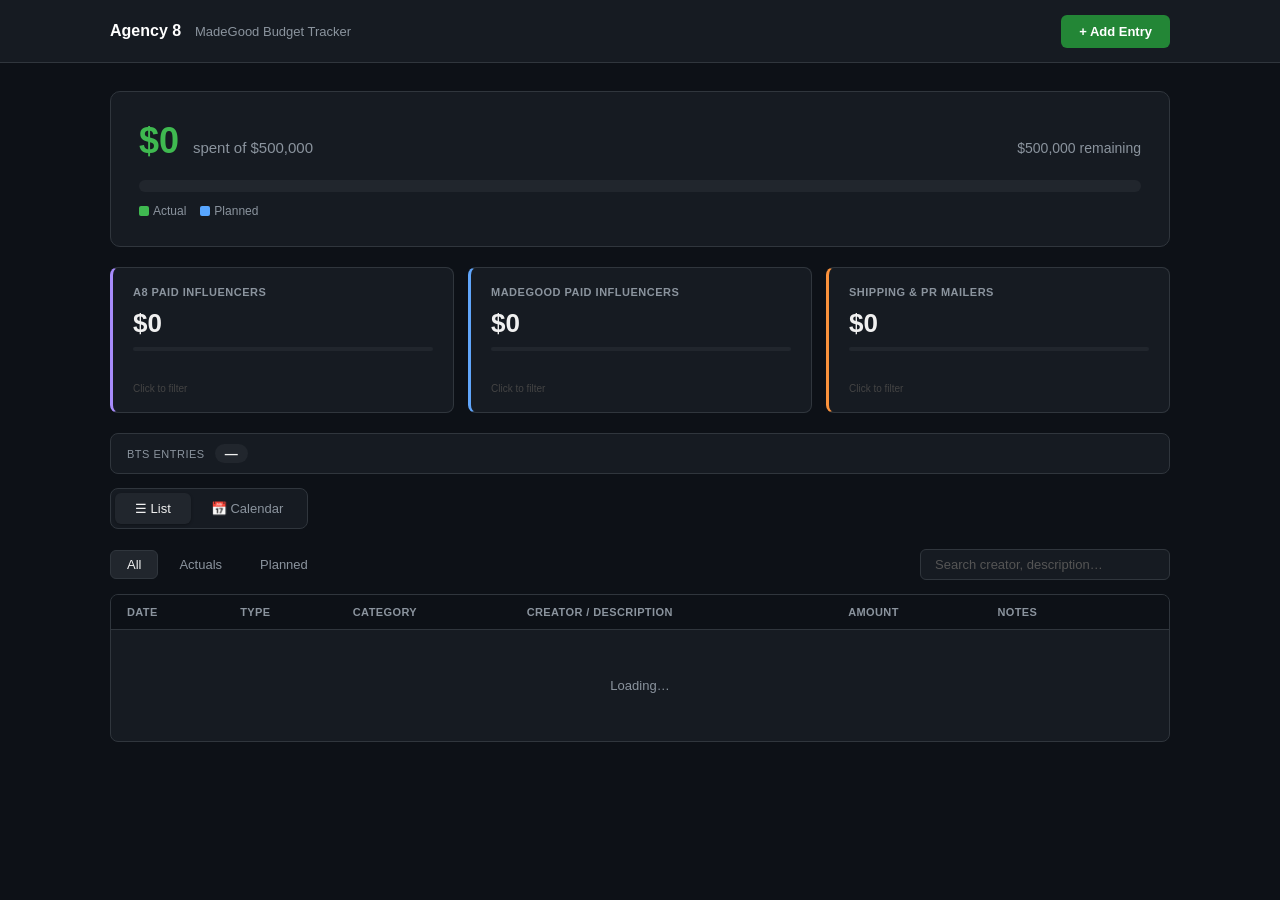
<file: index.html>
<!DOCTYPE html>                                                                                                                                                                                           
  <html lang="en">
  <head>                                                                                                                                                                                                    
    <meta charset="utf-8">                                  
    <meta name="viewport" content="width=device-width, initial-scale=1">
    <title>MadeGood — Budget Tracker</title>
    <link rel="stylesheet" href="style.css">                                                                                                                                                                
  </head>
  <body>                                                                                                                                                                                                    
  <div class="app">                                         
                                                                                                                                                                                                            
    <header class="header">
      <div class="header-inner">                                                                                                                                                                            
        <div class="header-left">                           
          <span class="logo">Agency 8</span>
          <span class="logo-sub">MadeGood Budget Tracker</span>                                                                                                                                             
        </div>
        <button class="btn-add" id="btn-add-entry">+ Add Entry</button>                                                                                                                                     
      </div>                                                                                                                                                                                                
    </header>
                                                                                                                                                                                                            
    <div class="container">                                 

      <!-- Budget bar -->                                                                                                                                                                                   
      <div class="budget-card">
        <div class="budget-top">                                                                                                                                                                            
          <div>                                             
            <span class="budget-num" id="total-spent">$0</span>
            <span class="budget-of">spent of $500,000</span>                                                                                                                                                
          </div>                                                                                                                                                                                            
          <span class="budget-rem" id="total-remaining">$500,000 remaining</span>                                                                                                                           
        </div>                                                                                                                                                                                              
        <div class="progress-track">                        
          <div class="progress-fill actual" id="progress-actual" style="width:0%"></div>                                                                                                                    
          <div class="progress-fill planned" id="progress-planned" style="width:0%"></div>
        </div>                                                                                                                                                                                              
        <div class="legend">
          <span class="legend-dot actual"></span> Actual &nbsp;&nbsp;                                                                                                                                       
          <span class="legend-dot planned"></span> Planned                                                                                                                                                  
        </div>
      </div>                                                                                                                                                                                                
                                                            
      <!-- Category cards -->                                                                                                                                                                               
      <div class="cat-grid">
        <div class="cat-card a8"   id="cc-a8_paid"       data-cat="a8_paid">                                                                                                                                
          <div class="cc-label">A8 Paid Influencers</div>                                                                                                                                                   
          <div class="cc-num"   id="cat-a8_paid-actual">$0</div>
          <div class="cc-bar-wrap"><div class="cc-bar-fill" id="cat-a8_paid-bar" style="width:0%"></div></div>                                                                                              
          <div class="cc-plan"  id="cat-a8_paid-planned"></div>                                                                                                                                             
          <div class="cc-hint">Click to filter</div>
        </div>                                                                                                                                                                                              
        <div class="cat-card mg"   id="cc-madegood_paid"  data-cat="madegood_paid">
          <div class="cc-label">MadeGood Paid Influencers</div>                                                                                                                                             
          <div class="cc-num"   id="cat-madegood_paid-actual">$0</div>
          <div class="cc-bar-wrap"><div class="cc-bar-fill" id="cat-madegood_paid-bar" style="width:0%"></div></div>                                                                                        
          <div class="cc-plan"  id="cat-madegood_paid-planned"></div>
          <div class="cc-hint">Click to filter</div>                                                                                                                                                        
        </div>                                              
        <div class="cat-card ship" id="cc-shipping"       data-cat="shipping">                                                                                                                              
          <div class="cc-label">Shipping &amp; PR Mailers</div>                                                                                                                                             
          <div class="cc-num"   id="cat-shipping-actual">$0</div>
          <div class="cc-bar-wrap"><div class="cc-bar-fill" id="cat-shipping-bar" style="width:0%"></div></div>                                                                                             
          <div class="cc-plan"  id="cat-shipping-planned"></div>
          <div class="cc-hint">Click to filter</div>                                                                                                                                                        
        </div>                                              
      </div>                                                                                                                                                                                                
                                                            
            <!-- BTS tally -->
      <div class="bts-tally">
        <span class="bts-label">BTS entries</span>
        <span class="bts-count" id="bts-count">—</span>
        <span class="bts-amt" id="bts-amt"></span>
      </div>

<!-- Active filter banner -->                                                                                                                                                                         
      <div class="filter-banner hidden" id="filter-banner">
        Showing: <strong id="filter-banner-label"></strong>                                                                                                                                                 
        <button class="filter-clear" id="filter-clear">✕ Clear filter</button>
      </div>                                                                                                                                                                                                
   
      <!-- View toggle -->                                                                                                                                                                                  
      <div class="view-toggle">                             
        <button class="vt-btn active" data-view="table" id="vt-table">☰ List</button>                                                                                                                       
        <button class="vt-btn"        data-view="calendar" id="vt-calendar">📅 Calendar</button>                                                                                                            
      </div>                                                                                                                                                                                                
                                                                                                                                                                                                            
      <!-- LIST VIEW -->                                    
      <div id="view-table">
        <div class="toolbar">                                                                                                                                                                               
          <div class="type-tabs">
            <button class="ttab active" data-filter="all">All</button>                                                                                                                                      
            <button class="ttab" data-filter="actual">Actuals</button>                                                                                                                                      
            <button class="ttab" data-filter="planned">Planned</button>
          </div>                                                                                                                                                                                            
          <input type="search" id="search-input" class="search-box" placeholder="Search creator, description…">
        </div>                                                                                                                                                                                              
        <div class="table-wrap">
          <table class="tbl">                                                                                                                                                                               
            <thead>                                         
              <tr>                                                                                                                                                                                          
                <th class="sh" data-col="date">Date</th>    
                <th class="sh" data-col="entry_type">Type</th>
                <th class="sh" data-col="category">Category</th>                                                                                                                                            
                <th>Creator / Description</th>
                <th class="sh" data-col="amount">Amount</th>                                                                                                                                                
                <th>Notes</th>                              
                <th></th>                                                                                                                                                                                   
              </tr>                                                                                                                                                                                         
            </thead>
            <tbody id="entries-tbody">                                                                                                                                                                      
              <tr><td colspan="7" class="empty-cell">Loading…</td></tr>
            </tbody>                                                                                                                                                                                        
          </table>
        </div>                                                                                                                                                                                              
      </div>                                                

      <!-- CALENDAR VIEW -->
      <div id="view-calendar" class="hidden">
        <div class="cal-nav-row">                                                                                                                                                                           
          <button class="cal-btn" id="cal-prev">← Prev</button>
          <span class="cal-month-label" id="cal-title"></span>                                                                                                                                              
          <button class="cal-btn" id="cal-next">Next →</button>                                                                                                                                             
        </div>                                                                                                                                                                                              
        <div class="cal-key">                                                                                                                                                                               
          <span class="cal-dot a8_paid">A8 Paid Influencers</span>
          <span class="cal-dot madegood_paid">MadeGood Paid Influencers</span>                                                                                                                              
          <span class="cal-dot shipping">Shipping &amp; PR Mailers</span>                                                                                                                                   
          <span class="cal-key-dim">Dimmed = planned only</span>                                                                                                                                            
        </div>                                                                                                                                                                                              
        <div class="cal-dow-row">                           
          <div>Sun</div><div>Mon</div><div>Tue</div><div>Wed</div>                                                                                                                                          
          <div>Thu</div><div>Fri</div><div>Sat</div>                                                                                                                                                        
        </div>                                                                                                                                                                                              
        <div class="cal-grid" id="cal-days"></div>                                                                                                                                                          
        <div class="cal-detail hidden" id="cal-detail">                                                                                                                                                     
          <div class="cal-detail-hdr">                                                                                                                                                                      
            <span id="cal-detail-date"></span>
            <button class="cal-close" id="cal-detail-close">✕</button>                                                                                                                                      
          </div>                                                                                                                                                                                            
          <table class="tbl">
            <thead>                                                                                                                                                                                         
              <tr><th>Type</th><th>Category</th><th>Creator / Description</th><th>Amount</th><th>Notes</th></tr>
            </thead>                                                                                                                                                                                        
            <tbody id="cal-detail-tbody"></tbody>
          </table>                                                                                                                                                                                          
        </div>                                                                                                                                                                                              
      </div>
                                                                                                                                                                                                            
    </div>                                                  

    <!-- Add / Edit Entry Modal -->
    <div class="overlay hidden" id="modal-overlay">
      <div class="modal">                                                                                                                                                                                   
        <div class="modal-hdr">
          <h3 id="modal-title">Add Entry</h3>                                                                                                                                                               
          <button class="modal-x" id="modal-close">✕</button>
        </div>                                                                                                                                                                                              
        <form id="entry-form">
          <div class="form-row">                                                                                                                                                                            
            <div class="fld">                               
              <label>Date</label>                                                                                                                                                                           
              <input type="date" id="f-date" required>
            </div>                                                                                                                                                                                          
            <div class="fld">                               
              <label>Type</label>
              <select id="f-type" required>
                <option value="actual">Actual</option>                                                                                                                                                      
                <option value="planned">Planned</option>
              </select>                                                                                                                                                                                     
            </div>                                          
          </div>
          <div class="fld">
            <label>Category</label>
            <select id="f-category" required>                                                                                                                                                               
              <option value="">— select —</option>
              <option value="a8_paid">A8 Paid Influencers</option>                                                                                                                                          
              <option value="madegood_paid">MadeGood Paid Influencers</option>                                                                                                                              
              <option value="shipping">Shipping &amp; PR Mailers</option>
            </select>                                                                                                                                                                                       
          </div>                                            
          <div class="fld" id="field-handle">                                                                                                                                                               
            <label>Creator Handle</label>
            <input type="text" id="f-handle" placeholder="@username">                                                                                                                                       
          </div>                                                                                                                                                                                            
          <div class="fld">
            <label>Description</label>                                                                                                                                                                      
            <input type="text" id="f-description" placeholder="e.g. Wave 1 PR mailers…">
          </div>                                                                                                                                                                                            
          <div class="fld">
            <label>Amount ($)</label>                                                                                                                                                                       
            <input type="number" id="f-amount" min="0" step="0.01" required placeholder="0.00">
          </div>                                                                                                                                                                                            
          <div class="fld">
            <label>Notes <span style="font-weight:400;text-transform:none;font-size:10px">(optional)</span></label>                                                                                         
            <textarea id="f-notes" rows="2" placeholder="Any extra context…"></textarea>                                                                                                                    
          </div>                                                                                                                                                                                            
          <div class="modal-footer">                                                                                                                                                                        
            <button type="button" class="btn-sec" id="btn-cancel">Cancel</button>                                                                                                                           
            <button type="submit" class="btn-pri" id="btn-submit">Add Entry</button>
          </div>                                                                                                                                                                                            
        </form>
      </div>                                                                                                                                                                                                
    </div>                                                  

    <!-- Convert to Actual -->                                                                                                                                                                              
    <div class="overlay hidden" id="convert-overlay">
      <div class="modal modal-sm">                                                                                                                                                                          
        <div class="modal-hdr">                             
          <h3>Convert to Actual</h3>                                                                                                                                                                        
          <button class="modal-x" id="convert-close">✕</button>
        </div>                                                                                                                                                                                              
        <p style="color:#8b949e;font-size:13px;margin-bottom:16px">Planned: <strong id="convert-planned-amt" style="color:#58a6ff"></strong></p>
        <div class="fld">                                                                                                                                                                                   
          <label>Actual Amount ($)</label>
          <input type="number" id="convert-amount" min="0" step="0.01" placeholder="0.00">                                                                                                                  
          <div id="convert-diff" class="convert-diff"></div>                                                                                                                                                
        </div>                                                                                                                                                                                              
        <div class="modal-footer">                                                                                                                                                                          
          <button class="btn-sec" id="convert-cancel">Cancel</button>                                                                                                                                       
          <button class="btn-pri" id="convert-confirm">Mark as Actual</button>
        </div>                                                                                                                                                                                              
      </div>
    </div>                                                                                                                                                                                                  
                                                            
    <!-- Delete confirm -->
    <div class="overlay hidden" id="delete-overlay">
      <div class="modal modal-sm">
        <div class="modal-hdr"><h3>Delete this entry?</h3></div>                                                                                                                                            
        <p style="color:#8b949e;font-size:13px;margin-bottom:20px">This cannot be undone.</p>
        <div class="modal-footer">                                                                                                                                                                          
          <button class="btn-sec" id="delete-cancel">Cancel</button>
          <button class="btn-danger" id="delete-confirm">Delete</button>                                                                                                                                    
        </div>                                                                                                                                                                                              
      </div>
    </div>                                                                                                                                                                                                  
                                                            
  </div>
  <script src="config.js"></script>
  <script src="app.js"></script>
  </body>
  </html>
</file>
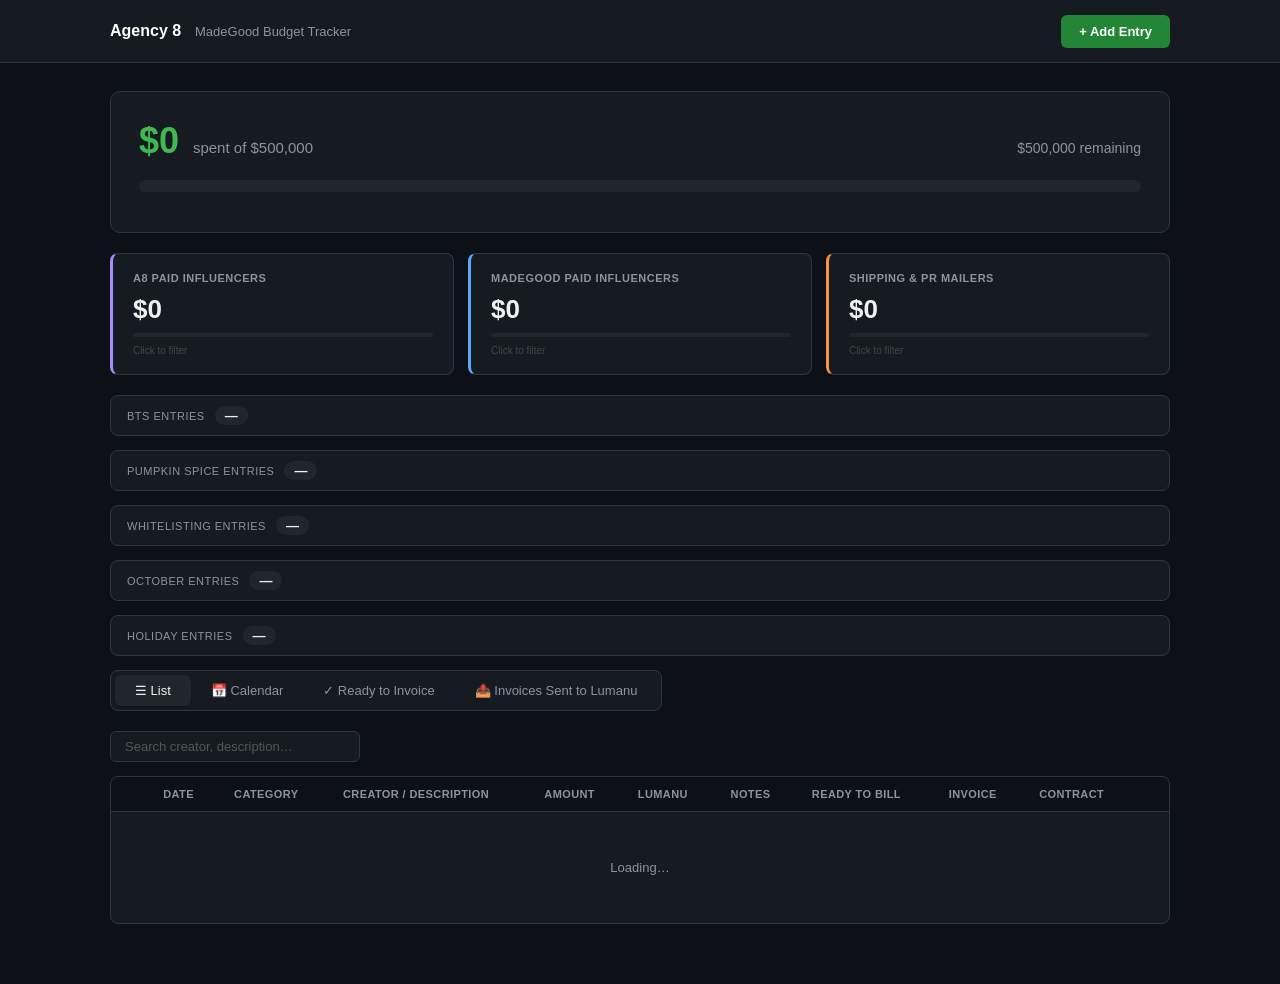
<file: docs/index.html>
<!DOCTYPE html>
<html lang="en">
<head>
  <meta charset="utf-8">
  <meta name="viewport" content="width=device-width, initial-scale=1">
  <title>MadeGood — Budget Tracker</title>
  <link rel="stylesheet" href="style.css">
</head>
<body>
<div class="app">

  <header class="header">
    <div class="header-inner">
      <div class="header-left">
        <span class="logo">Agency 8</span>
        <span class="logo-sub">MadeGood Budget Tracker</span>
      </div>
      <button class="btn-add" id="btn-add-entry">+ Add Entry</button>
    </div>
  </header>

  <div class="container">

    <!-- Budget bar -->
    <div class="budget-card">
      <div class="budget-top">
        <div>
          <span class="budget-num" id="total-spent">$0</span>
          <span class="budget-of">spent of $500,000</span>
        </div>
        <span class="budget-rem" id="total-remaining">$500,000 remaining</span>
      </div>
      <div class="progress-track">
        <div class="progress-fill actual" id="progress-actual" style="width:0%"></div>
      </div>
    </div>

    <!-- DocuSign inbox (pending review) -->
    <div class="budget-card hidden" id="inbox-section" style="border:1px solid #d29922;background:#1c1607">
      <div style="font-weight:700;margin-bottom:2px">📥 Needs Review <span id="inbox-count" style="color:#d29922"></span></div>
      <div style="color:#8b949e;font-size:12px;margin-bottom:6px" id="inbox-desc"></div>
      <div id="inbox-list"></div>
    </div>

    <!-- Category cards -->
    <div class="cat-grid">
      <div class="cat-card a8"   id="cc-a8_paid"       data-cat="a8_paid">
        <div class="cc-label">A8 Paid Influencers</div>
        <div class="cc-num"   id="cat-a8_paid-actual">$0</div>
        <div class="cc-bar-wrap"><div class="cc-bar-fill" id="cat-a8_paid-bar" style="width:0%"></div></div>
        <div class="cc-hint">Click to filter</div>
      </div>
      <div class="cat-card mg"   id="cc-madegood_paid"  data-cat="madegood_paid">
        <div class="cc-label">MadeGood Paid Influencers</div>
        <div class="cc-num"   id="cat-madegood_paid-actual">$0</div>
        <div class="cc-bar-wrap"><div class="cc-bar-fill" id="cat-madegood_paid-bar" style="width:0%"></div></div>
        <div class="cc-hint">Click to filter</div>
      </div>
      <div class="cat-card ship" id="cc-shipping"       data-cat="shipping">
        <div class="cc-label">Shipping &amp; PR Mailers</div>
        <div class="cc-num"   id="cat-shipping-actual">$0</div>
        <div class="cc-bar-wrap"><div class="cc-bar-fill" id="cat-shipping-bar" style="width:0%"></div></div>
        <div class="cc-hint">Click to filter</div>
      </div>
    </div>

    <!-- BTS tally -->
    <div class="bts-tally">
      <span class="bts-label">BTS entries</span>
      <span class="bts-count" id="bts-count">—</span>
      <span class="bts-amt" id="bts-amt"></span>
    </div>

    <!-- Pumpkin Spice tally -->
    <div class="bts-tally">
      <span class="bts-label">Pumpkin Spice entries</span>
      <span class="bts-count" id="ps-count">—</span>
      <span class="bts-amt" id="ps-amt"></span>
    </div>

    <!-- Whitelisting tally -->
    <div class="bts-tally">
      <span class="bts-label">Whitelisting entries</span>
      <span class="bts-count" id="wl-count">—</span>
      <span class="bts-amt" id="wl-amt"></span>
    </div>

    <!-- October campaign tally -->
    <div class="bts-tally">
      <span class="bts-label">October entries</span>
      <span class="bts-count" id="oct-count">—</span>
      <span class="bts-amt" id="oct-amt"></span>
    </div>

    <!-- Holiday campaign tally -->
    <div class="bts-tally">
      <span class="bts-label">Holiday entries</span>
      <span class="bts-count" id="hol-count">—</span>
      <span class="bts-amt" id="hol-amt"></span>
    </div>

    <!-- Active filter banner -->
    <div class="filter-banner hidden" id="filter-banner">
      Showing: <strong id="filter-banner-label"></strong>
      <button class="filter-clear" id="filter-clear">✕ Clear filter</button>
    </div>

    <!-- View toggle -->
    <div class="view-toggle">
      <button class="vt-btn active" data-view="table" id="vt-table">☰ List</button>
      <button class="vt-btn"        data-view="calendar" id="vt-calendar">📅 Calendar</button>
      <button class="vt-btn"        data-view="invoice"  id="vt-invoice">✓ Ready to Invoice</button>
      <button class="vt-btn"        data-view="sent"     id="vt-sent">📤 Invoices Sent to Lumanu</button>
    </div>

    <!-- LIST VIEW -->
    <div id="view-table">
      <div class="toolbar">
        <input type="search" id="search-input" class="search-box" placeholder="Search creator, description…">
      </div>

      <!-- Lumanu bulk export bar -->
      <div class="lumanu-export-bar hidden" id="lumanu-export-bar">
        <span id="lumanu-export-count">0 selected</span>
        <button class="btn-sec" id="btn-clear-selection">Clear</button>
        <button class="btn-pri" id="btn-export-lumanu">⬇ Send to Lumanu</button>
      </div>

      <div class="table-wrap">
        <table class="tbl">
          <thead>
            <tr>
              <th></th>
              <th class="sh" data-col="date">Date</th>
              <th class="sh" data-col="category">Category</th>
              <th>Creator / Description</th>
              <th class="sh" data-col="amount">Amount</th>
              <th>Lumanu</th>
              <th>Notes</th>
              <th>Ready to Bill</th>
              <th>Invoice</th>
              <th>Contract</th>
              <th></th>
            </tr>
          </thead>
          <tbody id="entries-tbody">
            <tr><td colspan="11" class="empty-cell">Loading…</td></tr>
          </tbody>
        </table>
      </div>
    </div>

    <!-- CALENDAR VIEW -->
    <div id="view-calendar" class="hidden">
      <div class="cal-nav-row">
        <button class="cal-btn" id="cal-prev">← Prev</button>
        <span class="cal-month-label" id="cal-title"></span>
        <button class="cal-btn" id="cal-next">Next →</button>
      </div>
      <div class="cal-key">
        <span class="cal-dot a8_paid">A8 Paid Influencers</span>
        <span class="cal-dot madegood_paid">MadeGood Paid Influencers</span>
        <span class="cal-dot shipping">Shipping &amp; PR Mailers</span>
      </div>
      <div class="cal-dow-row">
        <div>Sun</div><div>Mon</div><div>Tue</div><div>Wed</div>
        <div>Thu</div><div>Fri</div><div>Sat</div>
      </div>
      <div class="cal-grid" id="cal-days"></div>
      <div class="cal-detail hidden" id="cal-detail">
        <div class="cal-detail-hdr">
          <span id="cal-detail-date"></span>
          <button class="cal-close" id="cal-detail-close">✕</button>
        </div>
        <table class="tbl">
          <thead>
            <tr><th>Category</th><th>Creator / Description</th><th>Amount</th><th>Notes</th></tr>
          </thead>
          <tbody id="cal-detail-tbody"></tbody>
        </table>
      </div>
    </div>

    <!-- INVOICE VIEW -->
    <div id="view-invoice" class="hidden">
      <div class="invoice-summary" id="invoice-summary"></div>
      <div class="table-wrap">
        <table class="tbl">
          <thead>
            <tr>
              <th class="sh" data-col="date">Date</th>
              <th class="sh" data-col="category">Category</th>
              <th>Creator / Description</th>
              <th class="sh" data-col="amount">Amount</th>
              <th>Notes</th>
              <th></th>
            </tr>
          </thead>
          <tbody id="invoice-tbody">
            <tr><td colspan="6" class="empty-cell">No entries marked ready to invoice.</td></tr>
          </tbody>
        </table>
      </div>
    </div>

    <!-- SENT TO LUMANU VIEW -->
    <div id="view-sent" class="hidden">
      <div class="invoice-summary" id="sent-summary"></div>
      <button class="btn-sec" id="btn-refresh-lumanu" style="margin-bottom:12px">🔄 Refresh Lumanu Status</button>
      <div class="table-wrap">
        <table class="tbl">
          <thead>
            <tr>
              <th class="sh" data-col="date">Date</th>
              <th class="sh" data-col="category">Category</th>
              <th>Creator / Description</th>
              <th class="sh" data-col="amount">Amount</th>
              <th>Sent To</th>
              <th>Lumanu Status</th>
            </tr>
          </thead>
          <tbody id="sent-tbody">
            <tr><td colspan="6" class="empty-cell">No invoices sent to Lumanu yet.</td></tr>
          </tbody>
        </table>
      </div>
    </div>

  </div>

  <!-- Add Entry Modal -->
  <div class="overlay hidden" id="modal-overlay">
    <div class="modal">
      <div class="modal-hdr">
        <h3 id="modal-title">Add Entry</h3>
        <button class="modal-x" id="modal-close">✕</button>
      </div>
      <form id="entry-form">
        <div class="fld">
          <label>Date</label>
          <input type="date" id="f-date" required>
        </div>
        <div class="fld">
          <label>Category</label>
          <select id="f-category" required>
            <option value="">— select —</option>
            <option value="a8_paid">A8 Paid Influencers</option>
            <option value="madegood_paid">MadeGood Paid Influencers</option>
            <option value="shipping">Shipping &amp; PR Mailers</option>
          </select>
        </div>
        <div class="fld" id="field-handle">
          <label>Creator Handle</label>
          <input type="text" id="f-handle" placeholder="@username">
        </div>
        <div class="fld">
          <label>Description</label>
          <input type="text" id="f-description" placeholder="e.g. Wave 1 PR mailers…">
        </div>
        <div class="fld">
          <label>Amount ($)</label>
          <input type="number" id="f-amount" min="0" step="0.01" required placeholder="0.00">
        </div>
        <div class="fld">
          <label>Notes <span style="font-weight:400;text-transform:none;font-size:10px">(optional)</span></label>
          <textarea id="f-notes" rows="2" placeholder="Any extra context…"></textarea>
        </div>
        <div id="field-lumanu">
          <div class="fld">
            <label>Lumanu Billing ID <span style="font-weight:400;text-transform:none;font-size:10px">(Lumanu ID or billing email)</span></label>
            <input type="text" id="f-billing-id" placeholder="LU5231USHA or creator@email.com">
          </div>
          <div class="form-row">
            <div class="fld">
              <label>Due Date</label>
              <input type="date" id="f-due-date">
            </div>
            <div class="fld">
              <label>PO # <span style="font-weight:400;text-transform:none;font-size:10px">(optional)</span></label>
              <input type="text" id="f-po" placeholder="14512">
            </div>
          </div>
          <div class="fld">
            <label>Lumanu Status</label>
            <select id="f-lumanu-status">
              <option value="not_sent">Not Sent</option>
              <option value="needs_approval">Needs Approval</option>
              <option value="approved">Approved</option>
              <option value="pending">Pending</option>
              <option value="issued">Issued</option>
              <option value="canceled">Canceled</option>
            </select>
          </div>
        </div>
        <div class="modal-footer">
          <button type="button" class="btn-sec" id="btn-cancel">Cancel</button>
          <button type="submit" class="btn-pri" id="btn-submit">Add Entry</button>
        </div>
      </form>
    </div>
  </div>

  <!-- Delete confirm -->
  <div class="overlay hidden" id="delete-overlay">
    <div class="modal modal-sm">
      <div class="modal-hdr"><h3>Delete this entry?</h3></div>
      <p style="color:#8b949e;font-size:13px;margin-bottom:20px">This cannot be undone.</p>
      <div class="modal-footer">
        <button class="btn-sec" id="delete-cancel">Cancel</button>
        <button class="btn-danger" id="delete-confirm">Delete</button>
      </div>
    </div>
  </div>

  <!-- Possible duplicate (2026-10-14, Emmett — invoices coming through that
       duplicate an already-manually-added entry for the same creator) -->
  <div class="overlay hidden" id="dup-overlay">
    <div class="modal">
      <div class="modal-hdr"><h3>Possible duplicate</h3></div>
      <p style="color:#8b949e;font-size:13px;margin-bottom:14px">
        <strong id="dup-handle"></strong> already has an entry in this tracker — is this the same payment?
      </p>
      <div id="dup-compare" style="display:grid;grid-template-columns:1fr 1fr;gap:12px;margin-bottom:20px"></div>
      <div class="modal-footer">
        <button class="btn-sec" id="dup-keep-both">No, keep both</button>
        <button class="btn-pri" id="dup-replace">Yes, replace the old one</button>
      </div>
    </div>
  </div>

</div>
<script src="config.js"></script>
<script src="app.js"></script>
</body>
</html>
</file>
<file: style.css>
* { box-sizing: border-box; margin: 0; padding: 0; }                                                                                                                                                      
   
  body {                                                                                                                                                                                                    
    background: #0d1117;                                    
    color: #f0f0f0;                                                                                                                                                                                         
    font-family: -apple-system, BlinkMacSystemFont, 'Segoe UI', sans-serif;
    font-size: 14px;                                                                                                                                                                                        
    min-height: 100vh;                                      
  }                                                                                                                                                                                                         
  
  .container {                                                                                                                                                                                              
    max-width: 1100px;                                      
    margin: 0 auto;
    padding: 28px 20px 60px;
  }                                                                                                                                                                                                         
  
  /* ── Header ── */                                                                                                                                                                                        
  .header { background: #161b22; border-bottom: 1px solid #30363d; }
  .header-inner {                                                                                                                                                                                           
    max-width: 1100px; margin: 0 auto;                                                                                                                                                                      
    display: flex; align-items: center;                                                                                                                                                                     
    justify-content: space-between;                                                                                                                                                                         
    height: 62px; padding: 0 20px;                          
  }                                                                                                                                                                                                         
  .logo { font-size: 16px; font-weight: 700; color: #fff; }
  .logo-sub { font-size: 13px; color: #8b949e; margin-left: 10px; }                                                                                                                                         
  .btn-add {                                                                                                                                                                                                
    background: #238636; border: none; border-radius: 6px;                                                                                                                                                  
    color: #fff; cursor: pointer; font-size: 13px;                                                                                                                                                          
    font-weight: 600; padding: 9px 18px;                                                                                                                                                                    
    transition: background 0.15s;                           
  }                                                                                                                                                                                                         
  .btn-add:hover { background: #2ea043; }                   
                                                                                                                                                                                                            
  /* ── Budget card ── */
  .budget-card {                                                                                                                                                                                            
    background: #161b22; border: 1px solid #30363d;         
    border-radius: 10px; padding: 28px;                                                                                                                                                                     
    margin-bottom: 20px;
  }                                                                                                                                                                                                         
  .budget-top {                                             
    display: flex; justify-content: space-between;                                                                                                                                                          
    align-items: baseline; flex-wrap: wrap;
    gap: 8px; margin-bottom: 18px;                                                                                                                                                                          
  }                                                                                                                                                                                                         
  .budget-num  { font-size: 36px; font-weight: 700; color: #3fb950; }
  .budget-of   { font-size: 15px; color: #8b949e; margin-left: 10px; }                                                                                                                                      
  .budget-rem  { font-size: 14px; color: #8b949e; }         
  .progress-track {                                                                                                                                                                                         
    height: 12px; background: #21262d;                      
    border-radius: 6px; overflow: hidden;                                                                                                                                                                   
    display: flex; margin-bottom: 12px;                                                                                                                                                                     
  }
  .progress-fill { height: 100%; transition: width 0.5s ease; }                                                                                                                                             
  .progress-fill.actual  { background: #3fb950; }                                                                                                                                                           
  .progress-fill.planned { background: #58a6ff; }
  .legend { font-size: 12px; color: #8b949e; display: flex; align-items: center; gap: 4px; }                                                                                                                
  .legend-dot {                                                                                                                                                                                             
    display: inline-block; width: 10px; height: 10px;                                                                                                                                                       
    border-radius: 2px;                                                                                                                                                                                     
  }                                                                                                                                                                                                         
  .legend-dot.actual  { background: #3fb950; }                                                                                                                                                              
  .legend-dot.planned { background: #58a6ff; }
                                                                                                                                                                                                            
  /* ── Category cards ── */                                
  .cat-grid {
    display: grid; grid-template-columns: repeat(3, 1fr);                                                                                                                                                   
    gap: 14px; margin-bottom: 20px;
  }                                                                                                                                                                                                         
  @media (max-width: 680px) { .cat-grid { grid-template-columns: 1fr; } }
                                                                                                                                                                                                            
  .cat-card {
    background: #161b22; border: 1px solid #30363d;                                                                                                                                                         
    border-radius: 8px; padding: 18px 20px;                 
    border-left: 3px solid transparent;                                                                                                                                                                     
    cursor: pointer; transition: background 0.15s, border-color 0.15s;
    position: relative;                                                                                                                                                                                     
  }                                                         
  .cat-card:hover { background: #1c2128; }                                                                                                                                                                  
  .cat-card.selected {                                                                                                                                                                                      
    background: #1c2128;
    outline: 2px solid #58a6ff;                                                                                                                                                                             
    outline-offset: -1px;                                                                                                                                                                                   
  }
  .cat-card.a8   { border-left-color: #a78bfa; }                                                                                                                                                            
  .cat-card.mg   { border-left-color: #60a5fa; }                                                                                                                                                            
  .cat-card.ship { border-left-color: #fb923c; }
                                                                                                                                                                                                            
  .cc-label {                                               
    font-size: 11px; text-transform: uppercase;                                                                                                                                                             
    letter-spacing: 0.5px; color: #8b949e;                                                                                                                                                                  
    font-weight: 600; margin-bottom: 10px;
  }                                                                                                                                                                                                         
  .cc-num   { font-size: 26px; font-weight: 700; margin-bottom: 4px; }
  .cc-plan  { font-size: 12px; color: #58a6ff; min-height: 18px; }                                                                                                                                          
  .cc-hint  { font-size: 10px; color: #444; margin-top: 8px; }                                                                                                                                              
                                                                                                                                                                                                            
  .cc-bar-wrap {                                                                                                                                                                                            
    height: 4px; background: #21262d;                       
    border-radius: 2px; overflow: hidden;                                                                                                                                                                   
    margin: 8px 0 6px;                                                                                                                                                                                      
  }
  .cc-bar-fill {                                                                                                                                                                                            
    height: 100%; background: #3fb950;                      
    border-radius: 2px; transition: width 0.5s ease;                                                                                                                                                        
  }
                                                                                                                                                                                                            
  /* ── Filter banner ── */                                 
  .filter-banner {
    background: #0d1f3c; border: 1px solid #1d4ed8;                                                                                                                                                         
    border-radius: 6px; padding: 10px 16px;                                                                                                                                                                 
    margin-bottom: 16px; font-size: 13px;                                                                                                                                                                   
    display: flex; align-items: center; gap: 12px;                                                                                                                                                          
    color: #93c5fd;                                         
  }                                                                                                                                                                                                         
  .filter-clear {                                           
    background: none; border: 1px solid #1d4ed8;                                                                                                                                                            
    border-radius: 4px; color: #93c5fd;
    cursor: pointer; font-size: 12px; padding: 3px 10px;                                                                                                                                                    
    margin-left: auto;                                                                                                                                                                                      
  }
  .filter-clear:hover { background: #1d4ed8; color: #fff; }                                                                                                                                                 
                                                                                                                                                                                                            
  /* ── View toggle ── */
  .view-toggle {                                                                                                                                                                                            
    display: flex; gap: 0;                                  
    background: #161b22; border: 1px solid #30363d;
    border-radius: 8px; padding: 4px;                                                                                                                                                                       
    width: fit-content; margin-bottom: 20px;
  }                                                                                                                                                                                                         
  .vt-btn {                                                 
    background: none; border: none;                                                                                                                                                                         
    border-radius: 6px; color: #8b949e;                     
    cursor: pointer; font-size: 13px; font-weight: 500;                                                                                                                                                     
    padding: 8px 20px; transition: all 0.15s;
  }                                                                                                                                                                                                         
  .vt-btn:hover { color: #f0f0f0; }                         
  .vt-btn.active {                                                                                                                                                                                          
    background: #21262d; color: #f0f0f0;                    
    box-shadow: 0 1px 3px rgba(0,0,0,0.3);
  }                                                                                                                                                                                                         
   
  /* ── Toolbar ── */                                                                                                                                                                                       
  .toolbar {                                                
    display: flex; align-items: center;
    justify-content: space-between;
    gap: 12px; margin-bottom: 14px; flex-wrap: wrap;                                                                                                                                                        
  }
  .type-tabs { display: flex; gap: 4px; }                                                                                                                                                                   
  .ttab {                                                   
    background: none; border: 1px solid transparent;
    border-radius: 6px; color: #8b949e;
    cursor: pointer; font-size: 13px; padding: 6px 16px;
    transition: all 0.15s;                                                                                                                                                                                  
  }
  .ttab:hover { color: #f0f0f0; }                                                                                                                                                                           
  .ttab.active {                                            
    background: #21262d; border-color: #30363d;
    color: #f0f0f0;
  }
  .search-box {
    background: #161b22; border: 1px solid #30363d;
    border-radius: 6px; color: #f0f0f0;
    font-size: 13px; outline: none;
    padding: 7px 14px; width: 250px;
    transition: border-color 0.15s;
  }
  .search-box:focus { border-color: #58a6ff; }
  .search-box::placeholder { color: #555; }

  /* ── Table ── */
  .table-wrap {
    background: #161b22; border: 1px solid #30363d;
    border-radius: 8px; overflow: hidden;
  }
  .tbl { width: 100%; border-collapse: collapse; font-size: 13px; }                                                                                                                                         
  .tbl th {
    background: #0d1117; color: #8b949e;                                                                                                                                                                    
    font-size: 11px; font-weight: 600;                                                                                                                                                                      
    letter-spacing: 0.4px; padding: 11px 16px;
    text-align: left; text-transform: uppercase;                                                                                                                                                            
    border-bottom: 1px solid #30363d; white-space: nowrap;  
  }                                                                                                                                                                                                         
  .tbl th.sh { cursor: pointer; user-select: none; }        
  .tbl th.sh:hover { color: #f0f0f0; }                                                                                                                                                                      
  .tbl th.sorted { color: #58a6ff; }
  .tbl td {                                                                                                                                                                                                 
    padding: 13px 16px; border-bottom: 1px solid #21262d;   
    vertical-align: middle;
  }
  .tbl tr:last-child td { border-bottom: none; }                                                                                                                                                            
  .tbl tr:hover td { background: #1c2128; }
  .tbl tr.dim td { opacity: 0.75; }                                                                                                                                                                         
  .empty-cell {                                                                                                                                                                                             
    color: #8b949e; text-align: center;
    padding: 48px !important;                                                                                                                                                                               
  }                                                         
                                                                                                                                                                                                            
  /* Badges */                                              
  .badge-type {
    display: inline-block; font-size: 10px; font-weight: 700;                                                                                                                                               
    padding: 3px 9px; border-radius: 10px; white-space: nowrap;
  }                                                                                                                                                                                                         
  .badge-type.actual  { background: #0d2d1a; color: #3fb950; }
  .badge-type.planned { background: #0d1f3c; color: #58a6ff; }                                                                                                                                              
                                                            
  .badge-cat {                                                                                                                                                                                              
    display: inline-block; font-size: 11px;                 
    padding: 3px 9px; border-radius: 4px; white-space: nowrap;                                                                                                                                              
  }
  .badge-cat.a8_paid       { background: #2d1f5e; color: #a78bfa; }                                                                                                                                         
  .badge-cat.madegood_paid { background: #0f2044; color: #60a5fa; }                                                                                                                                         
  .badge-cat.shipping      { background: #2d1f0f; color: #fb923c; }
                                                                                                                                                                                                            
  .handle-text { font-family: monospace; font-size: 11px; color: #8b949e; margin-right: 4px; }                                                                                                              
  .amount-actual  { font-weight: 600; }                                                                                                                                                                     
  .amount-planned { font-weight: 600; color: #58a6ff; }                                                                                                                                                     
  .note-text      { font-size: 12px; color: #8b949e; }                                                                                                                                                      
                                                                                                                                                                                                            
  .btn-del {                                                                                                                                                                                                
    background: none; border: none; color: #444;            
    cursor: pointer; font-size: 14px; padding: 4px 8px; border-radius: 4px;                                                                                                                                 
  }                                                                                                                                                                                                         
  .btn-del:hover { color: #f85149; background: #2d0000; }
                                                                                                                                                                                                            
  .btn-edit {                                                                                                                                                                                               
    background: none; border: none; color: #444;
    cursor: pointer; font-size: 13px; padding: 4px 8px; border-radius: 4px;                                                                                                                                 
  }                                                         
  .btn-edit:hover { color: #58a6ff; background: #0d1f3c; }
                                                                                                                                                                                                            
  .btn-convert {
    background: none; border: 1px solid #1a4429;                                                                                                                                                            
    border-radius: 4px; color: #3fb950;                                                                                                                                                                     
    cursor: pointer; font-size: 11px; font-weight: 600;
    padding: 3px 8px; white-space: nowrap;                                                                                                                                                                  
  }                                                         
  .btn-convert:hover { background: #0d2d1a; }                                                                                                                                                               
                                                                                                                                                                                                            
  .convert-diff {
    font-size: 12px; font-weight: 600;                                                                                                                                                                      
    margin-top: 6px; min-height: 18px;                                                                                                                                                                      
  }
  .convert-diff.under { color: #3fb950; }                                                                                                                                                                   
  .convert-diff.over  { color: #f85149; }                                                                                                                                                                   
   
  .row-variance {                                                                                                                                                                                           
    font-size: 11px; font-weight: 600; margin-top: 3px;     
  }                                                                                                                                                                                                         
  .row-variance.under { color: #3fb950; }
  .row-variance.over  { color: #f85149; }                                                                                                                                                                   
                                                                                                                                                                                                            
  /* ── Calendar ── */
  .cal-nav-row {                                                                                                                                                                                            
    display: flex; align-items: center;                     
    justify-content: space-between; margin-bottom: 16px;
  }                                                                                                                                                                                                         
  .cal-month-label { font-size: 16px; font-weight: 600; }
  .cal-btn {                                                                                                                                                                                                
    background: #161b22; border: 1px solid #30363d;         
    border-radius: 6px; color: #f0f0f0;                                                                                                                                                                     
    cursor: pointer; font-size: 13px; padding: 7px 16px;
  }                                                                                                                                                                                                         
  .cal-btn:hover { background: #1c2128; }                   
                                                                                                                                                                                                            
  .cal-key {                                                
    display: flex; align-items: center;
    gap: 10px; margin-bottom: 16px; flex-wrap: wrap;
  }                                                                                                                                                                                                         
  .cal-key-dim { font-size: 11px; color: #555; margin-left: 4px; }
                                                                                                                                                                                                            
  .cal-dow-row {                                            
    display: grid; grid-template-columns: repeat(7, 1fr);                                                                                                                                                   
    gap: 3px; margin-bottom: 3px;                                                                                                                                                                           
    text-align: center;
  }                                                                                                                                                                                                         
  .cal-dow-row div {                                        
    font-size: 11px; font-weight: 600;                                                                                                                                                                      
    text-transform: uppercase; letter-spacing: 0.5px;
    color: #8b949e; padding: 8px 0;                                                                                                                                                                         
  }                                                                                                                                                                                                         
  .cal-grid {
    display: grid; grid-template-columns: repeat(7, 1fr); gap: 3px;                                                                                                                                         
  }                                                         
  .cal-day {                                                                                                                                                                                                
    background: #161b22; border: 1px solid #30363d;
    border-radius: 6px; min-height: 90px; padding: 10px;                                                                                                                                                    
  }                                                                                                                                                                                                         
  .cal-day.clickable { cursor: pointer; }
  .cal-day.clickable:hover { background: #1c2128; border-color: #8b949e; }                                                                                                                                  
  .cal-day.is-today { border-color: #58a6ff; }                                                                                                                                                              
  .cal-day.faded { background: #0d1117; border-color: #1a1f27; opacity: 0.35; }
  .cal-day-num { font-size: 12px; font-weight: 600; color: #8b949e; margin-bottom: 6px; }                                                                                                                   
  .cal-day.is-today .cal-day-num { color: #58a6ff; }        
  .cal-dot {                                                                                                                                                                                                
    font-size: 11px; font-weight: 600;                      
    padding: 2px 6px; border-radius: 3px;                                                                                                                                                                   
    display: inline-block; margin-bottom: 3px;              
  }                                                                                                                                                                                                         
  .cal-dot.a8_paid       { background: #2d1f5e; color: #a78bfa; }
  .cal-dot.madegood_paid { background: #0f2044; color: #60a5fa; }                                                                                                                                           
  .cal-dot.shipping      { background: #2d1f0f; color: #fb923c; }                                                                                                                                           
  .cal-dot.cal-dot-plan  { opacity: 0.55; }
                                                                                                                                                                                                            
  .cal-detail {                                             
    background: #161b22; border: 1px solid #30363d;                                                                                                                                                         
    border-radius: 8px; margin-top: 16px; overflow: hidden; 
  }                                                                                                                                                                                                         
  .cal-detail-hdr {
    display: flex; justify-content: space-between;                                                                                                                                                          
    align-items: center; padding: 14px 18px;                                                                                                                                                                
    border-bottom: 1px solid #30363d;
    font-weight: 600; font-size: 14px;                                                                                                                                                                      
  }                                                                                                                                                                                                         
  .cal-close {
    background: none; border: none;                                                                                                                                                                         
    color: #8b949e; cursor: pointer; font-size: 14px;       
  }                                                                                                                                                                                                         
  .cal-close:hover { color: #f0f0f0; }
                                                                                                                                                                                                            
  /* ── Modals ── */                                        
  .overlay {
    position: fixed; inset: 0;                                                                                                                                                                              
    background: rgba(0,0,0,0.65);
    display: flex; align-items: center;                                                                                                                                                                     
    justify-content: center; z-index: 100;                  
  }                                                                                                                                                                                                         
  .modal {
    background: #161b22; border: 1px solid #30363d;                                                                                                                                                         
    border-radius: 10px; padding: 26px;                     
    width: 460px; max-width: 95vw;                                                                                                                                                                          
    max-height: 90vh; overflow-y: auto;
  }                                                                                                                                                                                                         
  .modal-sm { width: 360px; }                               
  .modal-hdr {                                                                                                                                                                                              
    display: flex; justify-content: space-between;
    align-items: center; margin-bottom: 22px;                                                                                                                                                               
  }                                                                                                                                                                                                         
  .modal-hdr h3 { font-size: 16px; font-weight: 600; }
  .modal-x {                                                                                                                                                                                                
    background: none; border: none;                                                                                                                                                                         
    color: #8b949e; cursor: pointer; font-size: 16px;
  }                                                                                                                                                                                                         
  .modal-x:hover { color: #f0f0f0; }                        
                                                                                                                                                                                                            
  .fld { margin-bottom: 15px; }
  .form-row { display: flex; gap: 14px; }                                                                                                                                                                   
  .form-row .fld { flex: 1; }                               
  label {                                                                                                                                                                                                   
    display: block; font-size: 11px;
    color: #8b949e; text-transform: uppercase;                                                                                                                                                              
    letter-spacing: 0.4px; font-weight: 600; margin-bottom: 5px;
  }                                                                                                                                                                                                         
  input, select, textarea {
    width: 100%; background: #0d1117;                                                                                                                                                                       
    border: 1px solid #30363d; border-radius: 5px;                                                                                                                                                          
    color: #f0f0f0; font-size: 13px;
    padding: 8px 11px; outline: none;                                                                                                                                                                       
    font-family: inherit;                                   
  }
  input:focus, select:focus, textarea:focus { border-color: #58a6ff; }
  textarea { resize: none; }
  select option { background: #161b22; }
  input::placeholder, textarea::placeholder { color: #555; }

  .modal-footer {
    display: flex; gap: 10px;
    justify-content: flex-end; margin-top: 22px;
  }
  .btn-sec {
    background: none; border: 1px solid #30363d;
    border-radius: 6px; color: #8b949e;
    cursor: pointer; font-size: 13px; padding: 8px 18px;
  }
  .btn-sec:hover { border-color: #8b949e; color: #f0f0f0; }
  .btn-pri {
    background: #238636; border: none;
    border-radius: 6px; color: #fff;                                                                                                                                                                        
    cursor: pointer; font-size: 13px;
    font-weight: 600; padding: 8px 20px;                                                                                                                                                                    
  }                                                         
  .btn-pri:hover { background: #2ea043; }
  .btn-pri:disabled { background: #21262d; color: #555; cursor: not-allowed; }
  .btn-danger {                                                                                                                                                                                             
    background: #b91c1c; border: none;
    border-radius: 6px; color: #fff;                                                                                                                                                                        
    cursor: pointer; font-size: 13px;                       
    font-weight: 600; padding: 8px 20px;                                                                                                                                                                    
  }                                                         
  .btn-danger:hover { background: #dc2626; }

  .hidden { display: none !important; }

/* ── BTS tally ── */
.bts-tally {
  display: flex; align-items: center; gap: 10px;
  background: #161b22; border: 1px solid #30363d;
  border-radius: 8px; padding: 10px 16px;
  margin-bottom: 14px; font-size: 13px;
}
.bts-label { color: #8b949e; font-size: 11px; text-transform: uppercase; letter-spacing: .5px; }
.bts-count { font-weight: 700; color: #f0f0f0; background: #21262d; border-radius: 20px; padding: 2px 10px; }
.bts-amt   { color: #3fb950; font-size: 12px; }
</file>
<file: docs/style.css>
* { box-sizing: border-box; margin: 0; padding: 0; }

body {
  background: #0d1117;
  color: #f0f0f0;
  font-family: -apple-system, BlinkMacSystemFont, 'Segoe UI', sans-serif;
  font-size: 14px;
  min-height: 100vh;
}

.container {
  max-width: 1100px;
  margin: 0 auto;
  padding: 28px 20px 60px;
}

/* ── Header ── */
.header { background: #161b22; border-bottom: 1px solid #30363d; }
.header-inner {
  max-width: 1100px; margin: 0 auto;
  display: flex; align-items: center;
  justify-content: space-between;
  height: 62px; padding: 0 20px;
}
.logo { font-size: 16px; font-weight: 700; color: #fff; }
.logo-sub { font-size: 13px; color: #8b949e; margin-left: 10px; }
.btn-add {
  background: #238636; border: none; border-radius: 6px;
  color: #fff; cursor: pointer; font-size: 13px;
  font-weight: 600; padding: 9px 18px;
  transition: background 0.15s;
}
.btn-add:hover { background: #2ea043; }

/* ── Budget card ── */
.budget-card {
  background: #161b22; border: 1px solid #30363d;
  border-radius: 10px; padding: 28px;
  margin-bottom: 20px;
}
.budget-top {
  display: flex; justify-content: space-between;
  align-items: baseline; flex-wrap: wrap;
  gap: 8px; margin-bottom: 18px;
}
.budget-num  { font-size: 36px; font-weight: 700; color: #3fb950; }
.budget-of   { font-size: 15px; color: #8b949e; margin-left: 10px; }
.budget-rem  { font-size: 14px; color: #8b949e; }
.progress-track {
  height: 12px; background: #21262d;
  border-radius: 6px; overflow: hidden;
  display: flex; margin-bottom: 12px;
}
.progress-fill { height: 100%; transition: width 0.5s ease; }
.progress-fill.actual  { background: #3fb950; }
.progress-fill.planned { background: #58a6ff; }
.legend { font-size: 12px; color: #8b949e; display: flex; align-items: center; gap: 4px; }
.legend-dot {
  display: inline-block; width: 10px; height: 10px;
  border-radius: 2px;
}
.legend-dot.actual  { background: #3fb950; }
.legend-dot.planned { background: #58a6ff; }

/* ── Category cards ── */
.cat-grid {
  display: grid; grid-template-columns: repeat(3, 1fr);
  gap: 14px; margin-bottom: 20px;
}
@media (max-width: 680px) { .cat-grid { grid-template-columns: 1fr; } }

.cat-card {
  background: #161b22; border: 1px solid #30363d;
  border-radius: 8px; padding: 18px 20px;
  border-left: 3px solid transparent;
  cursor: pointer; transition: background 0.15s, border-color 0.15s;
  position: relative;
}
.cat-card:hover { background: #1c2128; }
.cat-card.selected {
  background: #1c2128;
  outline: 2px solid #58a6ff;
  outline-offset: -1px;
}
.cat-card.a8   { border-left-color: #a78bfa; }
.cat-card.mg   { border-left-color: #60a5fa; }
.cat-card.ship { border-left-color: #fb923c; }

.cc-label {
  font-size: 11px; text-transform: uppercase;
  letter-spacing: 0.5px; color: #8b949e;
  font-weight: 600; margin-bottom: 10px;
}
.cc-num   { font-size: 26px; font-weight: 700; margin-bottom: 4px; }
.cc-plan  { font-size: 12px; color: #58a6ff; min-height: 18px; }
.cc-hint  { font-size: 10px; color: #444; margin-top: 8px; }

/* ── Filter banner ── */
.filter-banner {
  background: #0d1f3c; border: 1px solid #1d4ed8;
  border-radius: 6px; padding: 10px 16px;
  margin-bottom: 16px; font-size: 13px;
  display: flex; align-items: center; gap: 12px;
  color: #93c5fd;
}
.filter-clear {
  background: none; border: 1px solid #1d4ed8;
  border-radius: 4px; color: #93c5fd;
  cursor: pointer; font-size: 12px; padding: 3px 10px;
  margin-left: auto;
}
.filter-clear:hover { background: #1d4ed8; color: #fff; }

/* ── View toggle ── */
.view-toggle {
  display: flex; gap: 0;
  background: #161b22; border: 1px solid #30363d;
  border-radius: 8px; padding: 4px;
  width: fit-content; margin-bottom: 20px;
}
.vt-btn {
  background: none; border: none;
  border-radius: 6px; color: #8b949e;
  cursor: pointer; font-size: 13px; font-weight: 500;
  padding: 8px 20px; transition: all 0.15s;
}
.vt-btn:hover { color: #f0f0f0; }
.vt-btn.active {
  background: #21262d; color: #f0f0f0;
  box-shadow: 0 1px 3px rgba(0,0,0,0.3);
}

/* ── Toolbar ── */
.toolbar {
  display: flex; align-items: center;
  justify-content: space-between;
  gap: 12px; margin-bottom: 14px; flex-wrap: wrap;
}
.type-tabs { display: flex; gap: 4px; }
.ttab {
  background: none; border: 1px solid transparent;
  border-radius: 6px; color: #8b949e;
  cursor: pointer; font-size: 13px; padding: 6px 16px;
  transition: all 0.15s;
}
.ttab:hover { color: #f0f0f0; }
.ttab.active {
  background: #21262d; border-color: #30363d;
  color: #f0f0f0;
}
.search-box {
  background: #161b22; border: 1px solid #30363d;
  border-radius: 6px; color: #f0f0f0;
  font-size: 13px; outline: none;
  padding: 7px 14px; width: 250px;
  transition: border-color 0.15s;
}
.search-box:focus { border-color: #58a6ff; }
.search-box::placeholder { color: #555; }

/* ── Table ── */
.table-wrap {
  background: #161b22; border: 1px solid #30363d;
  border-radius: 8px; overflow-x: auto;
}
.tbl { width: 100%; border-collapse: collapse; font-size: 13px; }
.tbl th {
  background: #0d1117; color: #8b949e;
  font-size: 11px; font-weight: 600;
  letter-spacing: 0.4px; padding: 11px 16px;
  text-align: left; text-transform: uppercase;
  border-bottom: 1px solid #30363d; white-space: nowrap;
}
.tbl th.sh { cursor: pointer; user-select: none; }
.tbl th.sh:hover { color: #f0f0f0; }
.tbl th.sorted { color: #58a6ff; }
.tbl td {
  padding: 13px 16px; border-bottom: 1px solid #21262d;
  vertical-align: middle;
}
.tbl tr:last-child td { border-bottom: none; }
.tbl tr:hover td { background: #1c2128; }
.tbl tr.dim td { opacity: 0.75; }
.empty-cell {
  color: #8b949e; text-align: center;
  padding: 48px !important;
}

/* Badges */
.badge-type {
  display: inline-block; font-size: 10px; font-weight: 700;
  padding: 3px 9px; border-radius: 10px; white-space: nowrap;
}
.badge-type.actual  { background: #0d2d1a; color: #3fb950; }
.badge-type.planned { background: #0d1f3c; color: #58a6ff; }

.badge-cat {
  display: inline-block; font-size: 11px;
  padding: 3px 9px; border-radius: 4px; white-space: nowrap;
}
.badge-cat.a8_paid       { background: #2d1f5e; color: #a78bfa; }
.badge-cat.madegood_paid { background: #0f2044; color: #60a5fa; }
.badge-cat.shipping      { background: #2d1f0f; color: #fb923c; }

.handle-text { font-family: monospace; font-size: 11px; color: #8b949e; margin-right: 4px; }
.amount-actual  { font-weight: 600; }
.amount-planned { font-weight: 600; color: #58a6ff; }
.note-text      { font-size: 12px; color: #8b949e; }

.btn-del {
  background: none; border: none; color: #444;
  cursor: pointer; font-size: 14px; padding: 4px 8px; border-radius: 4px;
}
.btn-del:hover { color: #f85149; background: #2d0000; }

.btn-edit {
  background: none; border: none; color: #444;
  cursor: pointer; font-size: 13px; padding: 4px 8px; border-radius: 4px;
}
.btn-edit:hover { color: #58a6ff; background: #0d1f3c; }

.btn-attach-invoice, .btn-view-invoice, .btn-add-contract, .btn-view-contract {
  background: none; border: none; color: #444;
  cursor: pointer; font-size: 13px; padding: 4px 6px; border-radius: 4px;
  text-decoration: none; display: inline-block;
}
.btn-attach-invoice:hover, .btn-add-contract:hover { color: #d29922; background: #2d2107; }
.btn-view-invoice:hover, .btn-view-contract:hover { color: #3fb950; background: #0d2d1a; }

.btn-convert {
  background: none; border: 1px solid #1a4429;
  border-radius: 4px; color: #3fb950;
  cursor: pointer; font-size: 11px; font-weight: 600;
  padding: 3px 8px; white-space: nowrap;
}
.btn-convert:hover { background: #0d2d1a; }

.btn-invoice {
  background: none; border: 1px solid #30363d;
  border-radius: 4px; color: #555;
  cursor: pointer; font-size: 11px; font-weight: 600;
  padding: 3px 8px; white-space: nowrap;
  transition: all 0.15s;
}
.btn-invoice:hover { border-color: #3fb950; color: #3fb950; }
.btn-invoice.invoiced {
  background: #0d2d1a; border-color: #3fb950; color: #3fb950;
}

.btn-unmark {
  background: none; border: 1px solid #30363d;
  border-radius: 4px; color: #555;
  cursor: pointer; font-size: 11px; font-weight: 600;
  padding: 3px 8px; white-space: nowrap;
  transition: all 0.15s;
}
.btn-unmark:hover { border-color: #f85149; color: #f85149; }

.invoice-summary { margin-bottom: 16px; }
.invoice-total {
  background: #0d2d1a; border: 1px solid #3fb950;
  border-radius: 8px; padding: 16px 20px;
  display: flex; align-items: center; gap: 16px;
}
.invoice-total-label { font-size: 13px; color: #8b949e; }
.invoice-total-amt   { font-size: 28px; font-weight: 700; color: #3fb950; }
.invoice-total-count { font-size: 12px; color: #8b949e; margin-left: auto; }

.convert-diff {
  font-size: 12px; font-weight: 600;
  margin-top: 6px; min-height: 18px;
}
.convert-diff.under { color: #3fb950; }
.convert-diff.over  { color: #f85149; }

.row-variance {
  font-size: 11px; font-weight: 600; margin-top: 3px;
}
.row-variance.under { color: #3fb950; }
.row-variance.over  { color: #f85149; }

.cc-bar-wrap {
  height: 4px; background: #21262d;
  border-radius: 2px; overflow: hidden;
  margin: 8px 0 6px;
}
.cc-bar-fill {
  height: 100%; background: #3fb950;
  border-radius: 2px; transition: width 0.5s ease;
}

/* ── Calendar ── */
.cal-nav-row {
  display: flex; align-items: center;
  justify-content: space-between; margin-bottom: 16px;
}
.cal-month-label { font-size: 16px; font-weight: 600; }
.cal-btn {
  background: #161b22; border: 1px solid #30363d;
  border-radius: 6px; color: #f0f0f0;
  cursor: pointer; font-size: 13px; padding: 7px 16px;
}
.cal-btn:hover { background: #1c2128; }

.cal-key {
  display: flex; align-items: center;
  gap: 10px; margin-bottom: 16px; flex-wrap: wrap;
}
.cal-key-dim { font-size: 11px; color: #555; margin-left: 4px; }

.cal-dow-row {
  display: grid; grid-template-columns: repeat(7, 1fr);
  gap: 3px; margin-bottom: 3px;
  text-align: center;
}
.cal-dow-row div {
  font-size: 11px; font-weight: 600;
  text-transform: uppercase; letter-spacing: 0.5px;
  color: #8b949e; padding: 8px 0;
}
.cal-grid {
  display: grid; grid-template-columns: repeat(7, 1fr); gap: 3px;
}
.cal-day {
  background: #161b22; border: 1px solid #30363d;
  border-radius: 6px; min-height: 90px; padding: 10px;
}
.cal-day.clickable { cursor: pointer; }
.cal-day.clickable:hover { background: #1c2128; border-color: #8b949e; }
.cal-day.is-today { border-color: #58a6ff; }
.cal-day.faded { background: #0d1117; border-color: #1a1f27; opacity: 0.35; }
.cal-day-num { font-size: 12px; font-weight: 600; color: #8b949e; margin-bottom: 6px; }
.cal-day.is-today .cal-day-num { color: #58a6ff; }
.cal-dot {
  font-size: 11px; font-weight: 600;
  padding: 2px 6px; border-radius: 3px;
  display: inline-block; margin-bottom: 3px;
}
.cal-dot.a8_paid       { background: #2d1f5e; color: #a78bfa; }
.cal-dot.madegood_paid { background: #0f2044; color: #60a5fa; }
.cal-dot.shipping      { background: #2d1f0f; color: #fb923c; }
.cal-dot.cal-dot-plan  { opacity: 0.55; }

.cal-detail {
  background: #161b22; border: 1px solid #30363d;
  border-radius: 8px; margin-top: 16px; overflow: hidden;
}
.cal-detail-hdr {
  display: flex; justify-content: space-between;
  align-items: center; padding: 14px 18px;
  border-bottom: 1px solid #30363d;
  font-weight: 600; font-size: 14px;
}
.cal-close {
  background: none; border: none;
  color: #8b949e; cursor: pointer; font-size: 14px;
}
.cal-close:hover { color: #f0f0f0; }

/* ── Modals ── */
.overlay {
  position: fixed; inset: 0;
  background: rgba(0,0,0,0.65);
  display: flex; align-items: center;
  justify-content: center; z-index: 100;
}
.modal {
  background: #161b22; border: 1px solid #30363d;
  border-radius: 10px; padding: 26px;
  width: 460px; max-width: 95vw;
  max-height: 90vh; overflow-y: auto;
}
.modal-sm { width: 360px; }
.modal-hdr {
  display: flex; justify-content: space-between;
  align-items: center; margin-bottom: 22px;
}
.modal-hdr h3 { font-size: 16px; font-weight: 600; }
.modal-x {
  background: none; border: none;
  color: #8b949e; cursor: pointer; font-size: 16px;
}
.modal-x:hover { color: #f0f0f0; }

.fld { margin-bottom: 15px; }
.form-row { display: flex; gap: 14px; }
.form-row .fld { flex: 1; }
label {
  display: block; font-size: 11px;
  color: #8b949e; text-transform: uppercase;
  letter-spacing: 0.4px; font-weight: 600; margin-bottom: 5px;
}
input, select, textarea {
  width: 100%; background: #0d1117;
  border: 1px solid #30363d; border-radius: 5px;
  color: #f0f0f0; font-size: 13px;
  padding: 8px 11px; outline: none;
  font-family: inherit;
}
input:focus, select:focus, textarea:focus { border-color: #58a6ff; }
textarea { resize: none; }
select option { background: #161b22; }
input::placeholder, textarea::placeholder { color: #555; }

.modal-footer {
  display: flex; gap: 10px;
  justify-content: flex-end; margin-top: 22px;
}
.btn-sec {
  background: none; border: 1px solid #30363d;
  border-radius: 6px; color: #8b949e;
  cursor: pointer; font-size: 13px; padding: 8px 18px;
}
.btn-sec:hover { border-color: #8b949e; color: #f0f0f0; }
.btn-pri {
  background: #238636; border: none;
  border-radius: 6px; color: #fff;
  cursor: pointer; font-size: 13px;
  font-weight: 600; padding: 8px 20px;
}
.btn-pri:hover { background: #2ea043; }
.btn-pri:disabled { background: #21262d; color: #555; cursor: not-allowed; }
.btn-danger {
  background: #b91c1c; border: none;
  border-radius: 6px; color: #fff;
  cursor: pointer; font-size: 13px;
  font-weight: 600; padding: 8px 20px;
}
.btn-danger:hover { background: #dc2626; }

.hidden { display: none !important; }

/* ── BTS tally ── */
.bts-tally {
  display: flex; align-items: center; gap: 10px;
  background: #161b22; border: 1px solid #30363d;
  border-radius: 8px; padding: 10px 16px;
  margin-bottom: 14px; font-size: 13px;
}
.bts-label { color: #8b949e; font-size: 11px; text-transform: uppercase; letter-spacing: .5px; }
.bts-count { font-weight: 700; color: #f0f0f0; background: #21262d; border-radius: 20px; padding: 2px 10px; }
.bts-amt   { color: #3fb950; font-size: 12px; }


/* ── Planned bar hover tooltip ── */
.progress-fill[data-tooltip] { position: relative; overflow: visible; cursor: pointer; }
.progress-fill[data-tooltip]::after {
  content: attr(data-tooltip);
  position: absolute;
  top: calc(100% + 8px);
  left: 50%;
  transform: translateX(-50%);
  background: #21262d;
  color: #58a6ff;
  font-weight: 600;
  padding: 5px 12px;
  border-radius: 6px;
  font-size: 12px;
  white-space: nowrap;
  pointer-events: none;
  opacity: 0;
  transition: opacity 0.15s;
  border: 1px solid #30363d;
  z-index: 100;
}
.progress-fill[data-tooltip]:hover::after { opacity: 1; }

/* Allow tooltip to escape progress bar */
.progress-track { overflow: visible; }
.progress-track .progress-fill.actual { border-radius: 0; }

/* ── Lumanu ── */
.badge-lumanu {
  display: inline-block; font-size: 10px; font-weight: 700;
  padding: 3px 8px; border-radius: 10px; white-space: nowrap;
  text-transform: uppercase; letter-spacing: .3px;
}
.badge-lumanu.not_sent       { background: #21262d; color: #8b949e; }
.badge-lumanu.needs_approval { background: #2d2107; color: #d29922; }
.badge-lumanu.approved       { background: #0d1f3c; color: #58a6ff; }
.badge-lumanu.pending        { background: #2d1f0f; color: #fb923c; }
.badge-lumanu.issued         { background: #0d2d1a; color: #3fb950; }
.badge-lumanu.canceled       { background: #2d0d0d; color: #f85149; }

.lumanu-export-bar {
  display: flex; align-items: center; gap: 12px;
  background: #0d2d1a; border: 1px solid #3fb950;
  border-radius: 8px; padding: 10px 16px;
  margin-bottom: 14px; font-size: 13px; color: #3fb950; font-weight: 600;
}
.lumanu-export-bar .btn-pri { margin-left: auto; }

.row-check { width: auto; cursor: pointer; }
</file>
